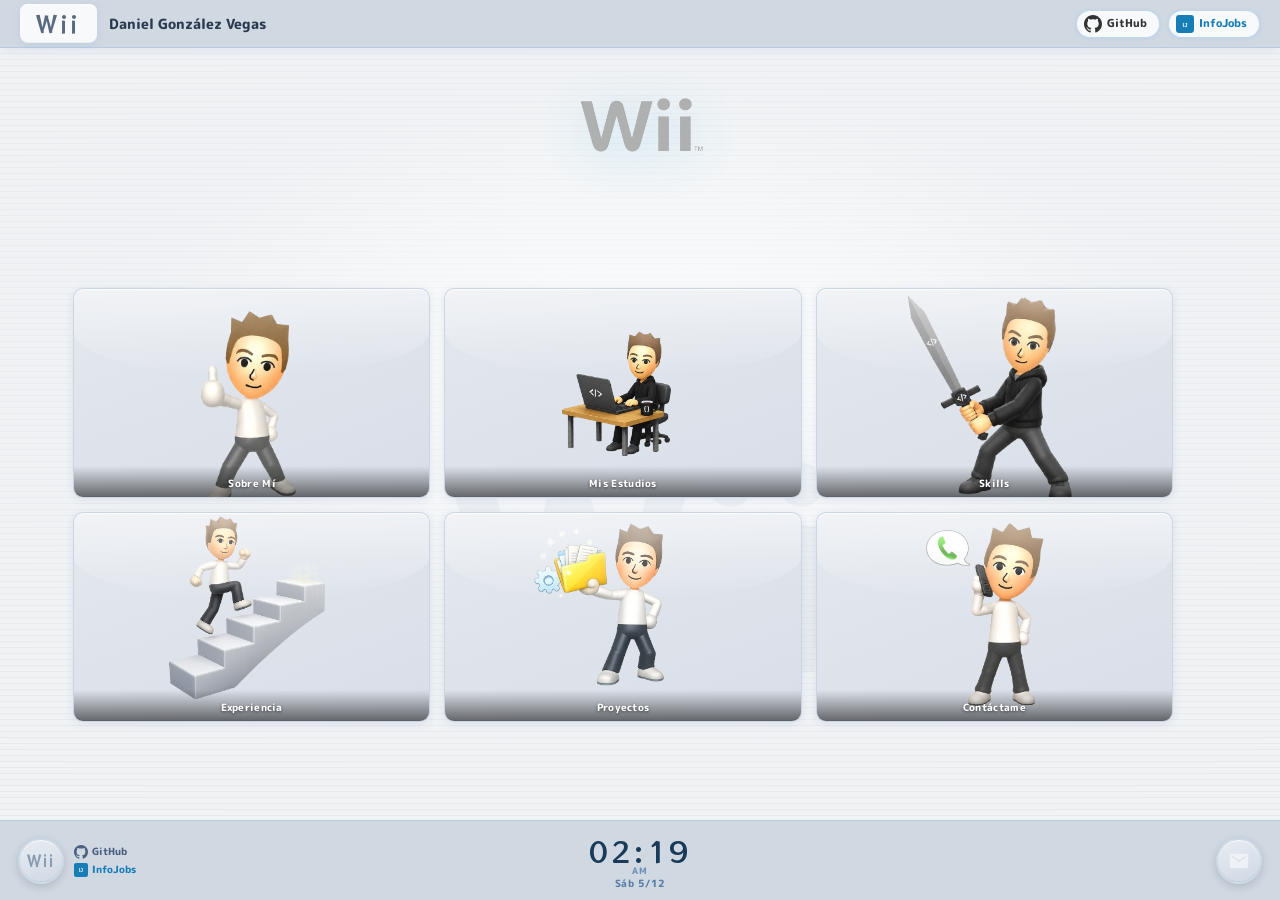
<file: index.html>
<!DOCTYPE html>
<html lang="es">
<head>
  <meta charset="UTF-8"/>
  <meta name="viewport" content="width=device-width, initial-scale=1.0"/>
  <title>Daniel González Vegas – Portfolio</title>
  <link rel="icon" type="image/png" href="./imagenes/SQ_Wii-removebg-preview.png"/>
  <link rel="stylesheet" href="style.css"/>
  <link href="https://fonts.googleapis.com/css2?family=RocknRoll+One&family=M+PLUS+Rounded+1c:wght@400;700;800&display=swap" rel="stylesheet"/>
</head>
<body>

  <!-- INTRO WII -->
  <div id="wii-intro">
    <div class="intro-bg"></div>
    <div class="intro-content">
      <div class="intro-logo">Wii</div>
      <div class="intro-rings">
        <span></span><span></span><span></span>
      </div>
      <div class="intro-text">Bienvenido a mi portafolio</div>
      <div class="intro-name">Daniel González Vegas</div>
      <div class="intro-bar-wrap">
        <div class="intro-bar"></div>
      </div>
    </div>
  </div>

  <!-- FONDO WII -->
  <div class="wii-bg">
    <div class="wii-bg-lines"></div>
    <div class="wii-bg-shine"></div>
    <div class="wii-bg-text">Wii</div>
  </div>

  <!-- HEADER -->
  <header class="wii-header">
    <div class="header-left">
      <div class="wii-logo-pill">Wii</div>
      <span class="header-name">Daniel González Vegas</span>
    </div>
    <div class="header-right">
      <a href="https://github.com/dashboard" target="_blank" class="header-link">
        <svg width="18" height="18" viewBox="0 0 24 24" fill="currentColor">
          <path d="M12 0C5.37 0 0 5.37 0 12c0 5.3 3.438 9.8 8.205 11.387.6.113.82-.258.82-.577 0-.285-.01-1.04-.015-2.04-3.338.724-4.042-1.61-4.042-1.61-.546-1.387-1.333-1.756-1.333-1.756-1.09-.745.083-.73.083-.73 1.205.085 1.84 1.237 1.84 1.237 1.07 1.834 2.807 1.304 3.492.997.108-.775.418-1.305.76-1.605-2.665-.3-5.466-1.332-5.466-5.93 0-1.31.465-2.38 1.235-3.22-.135-.303-.54-1.523.105-3.176 0 0 1.005-.322 3.3 1.23.96-.267 1.98-.399 3-.405 1.02.006 2.04.138 3 .405 2.28-1.552 3.285-1.23 3.285-1.23.645 1.653.24 2.873.12 3.176.765.84 1.23 1.91 1.23 3.22 0 4.61-2.805 5.625-5.475 5.92.42.36.81 1.096.81 2.22 0 1.605-.015 2.896-.015 3.286 0 .315.21.69.825.57C20.565 21.795 24 17.295 24 12c0-6.63-5.37-12-12-12z"/>
        </svg>
        GitHub
      </a>
      <a href="https://infojobs.net" target="_blank" class="header-link ij">
        <svg width="18" height="18" viewBox="0 0 40 40" fill="none">
          <rect width="40" height="40" rx="7" fill="#167DB7"/>
          <text x="50%" y="57%" dominant-baseline="middle" text-anchor="middle"
                font-size="13" font-weight="800" fill="white" font-family="Arial">IJ</text>
        </svg>
        InfoJobs
      </a>
    </div>
  </header>
  
<!-- Mii animado -->
    <div class="wii-center-mii">
    <img src="./imagenes/SQ_Wii-removebg-preview.png" alt="" class="wii-mii-spin" />
  </div>

  <!-- GRID -->
  <main class="wii-main">
    <div class="wii-grid">

      <!-- Fila 1 -->
      <a href="./SobreMi.html" class="wii-cell">
        <img src="./imagenes/3ef8ce48-485f-4aaf-9774-e6d0c566e687-removebg-preview.png" alt="Sobre Mí" class="cell-img"/>
        <span class="cell-label">Sobre Mí</span>
      </a>

      <a href="./MisEstudios.html" class="wii-cell">
        <img src="./imagenes/a182f67e-710d-4fb4-93e4-57ecf2c6a053-removebg-preview (1).png" alt="Mis Estudios" class="cell-img"/>
        <span class="cell-label">Mis Estudios</span>
      </a>

      <a href="./Skills.html" class="wii-cell">
        <img src="./imagenes/34ea663d-8d5c-454d-8299-a02cdfadf30f-removebg-preview.png" alt="Skills" class="cell-img"/>
        <span class="cell-label">Skills</span>
      </a>

      <!-- Fila 2 -->
      <a href="./Experiencia.html" class="wii-cell">
        <img src="./imagenes/844c12fb-795f-46f4-bd15-b1c7d433fb6b-removebg-preview.png" alt="Experiencia" class="cell-img"/>
        <span class="cell-label">Experiencia</span>
      </a>

      <!-- CELDA 6 — ponle la página y la imagen cuando la tengas -->
      <a href="./Proyectos.html" class="wii-cell">
        <img src="./imagenes/24dab6ab-6c48-4532-bb0a-8e833d6907c9-removebg-preview.png" alt="Proyectos" class="cell-img"/>
        <span class="cell-label">Proyectos</span>
      </a>

      <a href="./Contactame.html" class="wii-cell">
        <img src="./imagenes/a949c514-dbdb-4599-b812-3e730fd2aaff-removebg-preview.png" alt="Contáctame" class="cell-img"/>
        <span class="cell-label">Contáctame</span>
      </a>

    </div>
  </main>

  <!-- FOOTER CURVA WII -->
  <footer class="wii-footer">
    <div class="footer-wave">
      <svg viewBox="0 0 1200 80" preserveAspectRatio="none" xmlns="http://www.w3.org/2000/svg">
        <rect width="1200" height="80" fill="#d0d8e2"/>
        <path d="M0,18 L380,18 Q440,18 460,36 Q480,54 520,54 Q560,54 580,36 Q600,18 660,18 L1200,18"
              fill="none" stroke="#4ab8e8" stroke-width="2.5"/>
        <path d="M0,0 L0,18 L380,18 Q440,18 460,36 Q480,54 520,54 Q560,54 580,36 Q600,18 660,18 L1200,18 L1200,0 Z"
              fill="#f0f2f4"/>
        <path d="M380,19 Q440,19 460,37 Q480,55 520,55 Q560,55 580,37 Q600,19 660,19 L660,22 Q600,22 580,40 Q560,58 520,58 Q480,58 460,40 Q440,22 380,22 Z"
              fill="rgba(74,184,232,0.15)"/>
      </svg>
    </div>
    <div class="footer-content">
      <div class="footer-left">
        <button class="wii-round-btn wii-round-btn--wii">Wii</button>
        <div class="footer-links">
          <a href="https://github.com/dashboard" target="_blank" class="footer-link">
            <svg width="14" height="14" viewBox="0 0 24 24" fill="currentColor">
              <path d="M12 0C5.37 0 0 5.37 0 12c0 5.3 3.438 9.8 8.205 11.387.6.113.82-.258.82-.577 0-.285-.01-1.04-.015-2.04-3.338.724-4.042-1.61-4.042-1.61-.546-1.387-1.333-1.756-1.333-1.756-1.09-.745.083-.73.083-.73 1.205.085 1.84 1.237 1.84 1.237 1.07 1.834 2.807 1.304 3.492.997.108-.775.418-1.305.76-1.605-2.665-.3-5.466-1.332-5.466-5.93 0-1.31.465-2.38 1.235-3.22-.135-.303-.54-1.523.105-3.176 0 0 1.005-.322 3.3 1.23.96-.267 1.98-.399 3-.405 1.02.006 2.04.138 3 .405 2.28-1.552 3.285-1.23 3.285-1.23.645 1.653.24 2.873.12 3.176.765.84 1.23 1.91 1.23 3.22 0 4.61-2.805 5.625-5.475 5.92.42.36.81 1.096.81 2.22 0 1.605-.015 2.896-.015 3.286 0 .315.21.69.825.57C20.565 21.795 24 17.295 24 12c0-6.63-5.37-12-12-12z"/>
            </svg>
            GitHub
          </a>
          <a href="https://infojobs.net" target="_blank" class="footer-link ij">
            <svg width="14" height="14" viewBox="0 0 40 40" fill="none">
              <rect width="40" height="40" rx="6" fill="#167DB7"/>
              <text x="50%" y="57%" dominant-baseline="middle" text-anchor="middle"
                    font-size="14" font-weight="800" fill="white" font-family="Arial">IJ</text>
            </svg>
            InfoJobs
          </a>
        </div>
      </div>

      <div class="footer-clock-wrap">
        <div id="footer-clock" class="footer-clock">00:00</div>
        <div id="footer-ampm" class="footer-ampm">AM</div>
        <div id="footer-date" class="footer-date">Lun 1/1</div>
      </div>

      <div class="footer-right">
        <button class="wii-round-btn">
          <svg width="22" height="22" viewBox="0 0 24 24" fill="white">
            <path d="M20 4H4c-1.1 0-2 .9-2 2v12c0 1.1.9 2 2 2h16c1.1 0 2-.9 2-2V6c0-1.1-.9-2-2-2zm0 4l-8 5-8-5V6l8 5 8-5v2z"/>
          </svg>
        </button>
      </div>
    </div>
  </footer>

  <script src="./js.js"></script>
</body>
</html>
</file>
<file: style.css>
*, *::before, *::after { box-sizing: border-box; margin: 0; padding: 0; }

:root {
  --wii-blue: #4ab8e8;
  --wii-dark: #2a4a7a;
  --cell-radius: 10px;
}

/* ===== INTRO WII ===== */
#wii-intro {
  position: fixed;
  inset: 0;
  z-index: 9999;
  display: flex;
  align-items: center;
  justify-content: center;
  background: #dce4ee;
  animation: introFadeOut 0.6s ease-in-out 4.2s forwards;
}

@keyframes introFadeOut {
  to { opacity: 0; pointer-events: none; visibility: hidden; }
}

.intro-bg {
  position: absolute;
  inset: 0;
  background: repeating-linear-gradient(
    180deg,
    transparent 0px, transparent 5px,
    rgba(180,190,200,0.18) 5px, rgba(180,190,200,0.18) 6px
  );
}

.intro-content {
  position: relative;
  display: flex;
  flex-direction: column;
  align-items: center;
  gap: 18px;
}

.intro-logo {
  font-family: 'RocknRoll One', sans-serif;
  font-size: clamp(72px, 14vw, 120px);
  color: #5a6a80;
  letter-spacing: 8px;
  opacity: 0;
  transform: scale(0.6);
  animation: introLogoIn 0.7s cubic-bezier(.34,1.56,.64,1) 0.3s forwards;
}

@keyframes introLogoIn {
  to { opacity: 1; transform: scale(1); }
}

/* Anillos que se expanden */
.intro-rings {
  position: absolute;
  top: 50%;
  left: 50%;
  transform: translate(-50%, -50%);
  pointer-events: none;
}

.intro-rings span {
  position: absolute;
  border-radius: 50%;
  border: 2px solid rgba(74,184,232,0.5);
  top: 50%; left: 50%;
  transform: translate(-50%, -50%) scale(0);
  opacity: 0;
}

.intro-rings span:nth-child(1) {
  width: 160px; height: 160px;
  animation: ringExpand 1s ease-out 0.8s forwards;
}
.intro-rings span:nth-child(2) {
  width: 240px; height: 240px;
  animation: ringExpand 1s ease-out 1.05s forwards;
}
.intro-rings span:nth-child(3) {
  width: 330px; height: 330px;
  animation: ringExpand 1s ease-out 1.3s forwards;
}

@keyframes ringExpand {
  0%   { transform: translate(-50%,-50%) scale(0); opacity: 0.8; }
  100% { transform: translate(-50%,-50%) scale(1); opacity: 0; }
}

.intro-text {
  font-family: 'M PLUS Rounded 1c', sans-serif;
  font-size: clamp(16px, 2.5vw, 22px);
  font-weight: 800;
  color: #3a5070;
  letter-spacing: 1px;
  opacity: 0;
  animation: introTextIn 0.6s ease-out 1.5s forwards;
}

.intro-name {
  font-family: 'M PLUS Rounded 1c', sans-serif;
  font-size: clamp(12px, 1.8vw, 16px);
  font-weight: 400;
  color: #7a90a8;
  letter-spacing: 0.5px;
  opacity: 0;
  animation: introTextIn 0.6s ease-out 1.8s forwards;
}

@keyframes introTextIn {
  from { opacity: 0; transform: translateY(10px); }
  to   { opacity: 1; transform: translateY(0); }
}

/* Barra de carga */
.intro-bar-wrap {
  width: 180px;
  height: 6px;
  background: rgba(180,195,215,0.4);
  border-radius: 99px;
  overflow: hidden;
  opacity: 0;
  animation: introTextIn 0.4s ease-out 2s forwards;
}

.intro-bar {
  height: 100%;
  width: 0%;
  background: linear-gradient(90deg, #4ab8e8, #2a6fd4);
  border-radius: 99px;
  animation: introBarFill 1.8s cubic-bezier(.4,0,.2,1) 2.1s forwards;
}

@keyframes introBarFill {
  to { width: 100%; }
}

html, body {
  height: 100%;
  font-family: 'M PLUS Rounded 1c', sans-serif;
  overflow-x: hidden;
}

body {
  display: flex;
  flex-direction: column;
  min-height: 100vh;
  background: #e8eaec;
  position: relative;
}

/* ===== FONDO ESTILO WII BLANCO CON LÍNEAS ===== */
.wii-bg {
  position: fixed;
  inset: 0;
  z-index: 0;
  background: #f0f2f4;
  overflow: hidden;
  pointer-events: none;
}

/* Líneas finas horizontales como en la Wii real */
.wii-bg-lines {
  position: absolute;
  inset: 0;
  background: repeating-linear-gradient(
    180deg,
    transparent 0px,
    transparent 5px,
    rgba(180,190,200,0.18) 5px,
    rgba(180,190,200,0.18) 6px
  );
  animation: linesScroll 8s linear infinite;
}

@keyframes linesScroll {
  from { background-position: 0 0; }
  to   { background-position: 0 60px; }
}

/* Brillo central tipo pantalla */
.wii-bg-shine {
  position: absolute;
  inset: 0;
  background: radial-gradient(
    ellipse 80% 60% at 50% 40%,
    rgba(255,255,255,0.85) 0%,
    rgba(240,243,246,0.4) 50%,
    transparent 100%
  );
}

/* Texto Wii grande de fondo muy sutil */
.wii-bg-text {
  position: absolute;
  top: 62%;       /* <-- sube este valor para bajarlo más */
  left: 50%;
  transform: translate(-50%, -50%);
  font-family: 'RocknRoll One', sans-serif;
  font-size: clamp(140px, 22vw, 260px);
  color: rgba(160,175,190,0.10);
  letter-spacing: -4px;
  user-select: none;
  pointer-events: none;
  white-space: nowrap;
}

/* ===== HEADER ===== */
.wii-header {
  position: relative;
  z-index: 20;
  height: 48px;
  background: #d0d8e2;
  border-bottom: 1px solid rgba(140,185,230,0.4);
  display: flex;
  align-items: center;
  justify-content: space-between;
  padding: 0 20px;
  box-shadow: 0 2px 10px rgba(80,120,180,0.10);
}

.header-left {
  display: flex;
  align-items: center;
  gap: 12px;
}

.wii-logo-pill {
  font-family: 'RocknRoll One', sans-serif;
  font-size: 22px;
  color: #5a6a80;
  background: rgba(255,255,255,0.85);
  padding: 3px 16px 4px;
  border-radius: 8px;
  letter-spacing: 4px;
  box-shadow:
    0 2px 8px rgba(20,100,200,0.08),
    inset 0 1px 0 rgba(255,255,255,0.9),
    inset 0 -1px 0 rgba(0,0,0,0.05);
}

.header-name {
  font-size: 14px;
  font-weight: 800;
  color: #2a3a50;
}

.header-right {
  display: flex;
  align-items: center;
  gap: 8px;
}

.header-link {
  display: flex;
  align-items: center;
  gap: 5px;
  text-decoration: none;
  font-size: 11px;
  font-weight: 800;
  color: #333;
  background: rgba(255,255,255,0.85);
  border: 1px solid rgba(150,195,235,0.6);
  border-radius: 18px;
  padding: 4px 12px 4px 7px;
  transition: all 0.18s;
  box-shadow: 0 1px 4px rgba(80,140,220,0.1);
}
.header-link:hover {
  background: #fff;
  transform: translateY(-1px);
  box-shadow: 0 4px 12px rgba(30,80,180,0.15);
}
.header-link.ij { color: #167DB7; }

/* ===== MAIN ===== */
.wii-main {
  position: relative;
  z-index: 10;
  flex: 1;
  display: flex;
  align-items: center;
  justify-content: center;
  padding: 16px 50px 16px 16px;
}

/* ===== GRID ===== */
.wii-grid {
  display: grid;
  grid-template-columns: repeat(3, 1fr);
  grid-template-rows: repeat(2, 1fr);
  gap: 14px;
  width: 100%;
  max-width: 1100px;
}

/* ===== CELDA WII ===== */
.wii-cell {
  position: relative;
  display: flex;
  flex-direction: column;
  align-items: center;
  justify-content: flex-end;
  aspect-ratio: 1.7 / 1;
  background: linear-gradient(160deg, #e4e8ee 0%, #d8dee8 100%);
  border-radius: var(--cell-radius);
  border: 1.5px solid rgba(200,210,225,0.8);
  box-shadow:
    0 2px 10px rgba(40,80,140,0.10),
    inset 0 1px 0 rgba(255,255,255,0.9),
    inset 0 -1px 0 rgba(100,140,180,0.12);
  overflow: hidden;
  cursor: pointer;
  text-decoration: none;
  color: #2a4060;
  transition: transform 0.18s cubic-bezier(.34,1.56,.64,1),
              box-shadow 0.18s, border-color 0.18s;
  animation: cellIn 0.45s cubic-bezier(.34,1.56,.64,1) both;
}

.wii-cell:nth-child(1) { animation-delay: 0.03s; }
.wii-cell:nth-child(2) { animation-delay: 0.07s; }
.wii-cell:nth-child(3) { animation-delay: 0.11s; }
.wii-cell:nth-child(4) { animation-delay: 0.15s; }
.wii-cell:nth-child(5) { animation-delay: 0.19s; }
.wii-cell:nth-child(6) { animation-delay: 0.23s; }

@keyframes cellIn {
  from { opacity: 0; transform: scale(0.82); }
  to   { opacity: 1; transform: scale(1); }
}

.wii-cell:hover {
  transform: scale(1.06) translateY(-3px);
  border-color: var(--wii-blue);
  box-shadow:
    0 10px 28px rgba(40,100,200,0.22),
    inset 0 1px 0 rgba(255,255,255,0.95);
  z-index: 5;
}
.wii-cell:focus {
  outline: none;
  border-color: #FFD600;
  box-shadow: 0 0 0 3px rgba(255,214,0,0.5),
              0 8px 24px rgba(40,100,200,0.2);
  transform: scale(1.06) translateY(-3px);
}
.wii-cell:active { transform: scale(0.96); }

.wii-cell--empty {
  cursor: default;
  opacity: 0.5;
}
.wii-cell--empty:hover {
  transform: none;
  border-color: rgba(200,210,225,0.8);
  box-shadow: 0 2px 10px rgba(40,80,140,0.10),
              inset 0 1px 0 rgba(255,255,255,0.9);
}

.cell-img {
  position: absolute;
  inset: 0;
  width: 100%;
  height: 100%;
  object-fit: cover;
  border-radius: var(--cell-radius);
}

.cell-label {
  position: relative;
  z-index: 3;
  width: 100%;
  text-align: center;
  font-size: 10px;
  font-weight: 800;
  color: #fff;
  background: linear-gradient(0deg, rgba(0,0,0,0.55) 0%, transparent 100%);
  padding: 10px 6px 6px;
  letter-spacing: 0.3px;
  text-shadow: 0 1px 3px rgba(0,0,0,0.6);
}

.wii-cell::after {
  content: '';
  position: absolute;
  top: 0; left: 0; right: 0;
  height: 42%;
  background: linear-gradient(180deg,
    rgba(255,255,255,0.5) 0%, transparent 100%);
  border-radius: var(--cell-radius) var(--cell-radius) 50% 50%;
  pointer-events: none;
  z-index: 4;
}

.wii-arrow-right {
  position: absolute;
  right: 14px;
  top: 50%;
  transform: translateY(-50%);
  background: rgba(255,255,255,0.7);
  border: 1.5px solid rgba(160,200,240,0.5);
  border-radius: 50%;
  width: 32px; height: 32px;
  font-size: 13px;
  color: var(--wii-blue);
  cursor: pointer;
  display: flex;
  align-items: center;
  justify-content: center;
  box-shadow: 0 2px 8px rgba(40,100,200,0.12);
  transition: all 0.18s;
}
.wii-arrow-right:hover {
  background: #fff;
  transform: translateY(-50%) scale(1.1);
}

/* ===== FOOTER ESTILO WII EXACTO ===== */
.wii-footer {
  position: relative;
  z-index: 20;
  height: 80px;
  flex-shrink: 0;
  background: #d0d8e2;
  border-top: 1px solid rgba(140,185,230,0.4);
}
/* Ola/curva SVG de fondo del footer — queda detrás */
.footer-wave { display: none; }

.footer-wave svg {
  width: 100%; height: 100%;
  display: block;
}

/* Contenido sobre la ola */
.footer-content {
  position: relative;
  z-index: 5;
  height: 100%;
  display: flex;
  align-items: center;
  justify-content: space-between;
  padding: 0 18px;
}

/* Botón redondo tipo Wii */
.wii-round-btn {
  width: 46px; height: 46px;
  border-radius: 50%;
  border: 2px solid rgba(200,215,230,0.8);
  background: linear-gradient(160deg, #e8edf2 0%, #d0d8e4 100%);
  display: flex;
  align-items: center;
  justify-content: center;
  cursor: pointer;
  box-shadow:
    0 3px 10px rgba(0,0,0,0.15),
    inset 0 1px 0 rgba(255,255,255,0.8),
    inset 0 -1px 0 rgba(0,0,0,0.06);
  transition: all 0.18s;
  flex-shrink: 0;
}
.wii-round-btn:hover {
  transform: scale(1.08);
  box-shadow: 0 5px 16px rgba(0,0,0,0.2),
              inset 0 1px 0 rgba(255,255,255,0.9);
}
.wii-round-btn svg { opacity: 0.55; }

.footer-left {
  display: flex;
  align-items: center;
  gap: 10px;
}

.footer-links {
  display: flex;
  flex-direction: column;
  gap: 3px;
}

.footer-link {
  display: flex;
  align-items: center;
  gap: 4px;
  text-decoration: none;
  font-size: 10px;
  font-weight: 800;
  color: #4a6080;
  transition: color 0.15s;
}
.footer-link:hover { color: var(--wii-blue); }
.footer-link.ij { color: #167DB7; }

/* Reloj central */
.footer-clock-wrap {
  position: absolute;
  left: 50%;
  transform: translateX(-50%);
  display: flex;
  flex-direction: column;
  align-items: center;
  line-height: 1;
  top: 50%;
  margin-top: -24px;
}

.footer-clock {
  font-family: 'RocknRoll One', sans-serif;
  font-size: 28px;
  color: #1a3a5a;
  letter-spacing: 3px;
}

.footer-ampm {
  font-size: 9px;
  font-weight: 800;
  color: #6a90b8;
  margin-top: 1px;
  letter-spacing: 1px;
}

.footer-date {
  font-size: 10px;
  font-weight: 800;
  color: #5a80a8;
  margin-top: 3px;
  letter-spacing: 0.5px;
}

.footer-right {
  display: flex;
  align-items: center;
}

/* ===== RIPPLE ===== */
@keyframes rippleAnim {
  to { transform: translate(-50%,-50%) scale(5); opacity: 0; }
}

/* ===== RESPONSIVE ===== */
@media (max-width: 640px) {
  .wii-grid {
    grid-template-columns: repeat(2, 1fr);
    grid-template-rows: repeat(6, 1fr);
  }
  .header-name { display: none; }
  .footer-links { display: none; }
  .footer-clock { font-size: 20px; }
}

*:not(html):not(body):not(.wii-bg):not(.wii-bg-lines) { cursor: none !important; }
html, body { cursor: none !important; }

.wii-round-btn--wii {
  font-family: 'RocknRoll One', sans-serif;
  font-size: 15px;
  color: #8a9ab0;
  letter-spacing: 2px;
}

/* ===== TRANSICIÓN ENTRADA ===== */
#sm-transition {
  position: fixed;
  inset: 0;
  z-index: 9998;
  display: flex;
  align-items: center;
  justify-content: center;
  background: #dce4ee;
  animation: smTransOut 0.5s ease-in-out 2.8s forwards;
}

@keyframes smTransOut {
  to { opacity: 0; pointer-events: none; visibility: hidden; }
}

.smt-bg {
  position: absolute;
  inset: 0;
  background: repeating-linear-gradient(
    180deg,
    transparent 0px, transparent 5px,
    rgba(180,190,200,0.18) 5px, rgba(180,190,200,0.18) 6px
  );
}

.smt-content {
  position: relative;
  display: flex;
  flex-direction: column;
  align-items: center;
  gap: 14px;
}

.smt-icon {
  opacity: 0;
  transform: scale(0.5);
  animation: smtIconIn 0.6s cubic-bezier(.34,1.56,.64,1) 0.2s forwards;
}

@keyframes smtIconIn {
  to { opacity: 1; transform: scale(1); }
}

.smt-title {
  font-family: 'RocknRoll One', sans-serif;
  font-size: 32px;
  color: #4a6a8a;
  letter-spacing: 3px;
  opacity: 0;
  animation: smtFadeUp 0.5s ease 0.7s forwards;
}

.smt-subtitle {
  font-family: 'M PLUS Rounded 1c', sans-serif;
  font-size: 13px;
  color: #8aA0b8;
  font-weight: 700;
  opacity: 0;
  animation: smtFadeUp 0.5s ease 1.1s forwards;
}

@keyframes smtFadeUp {
  from { opacity: 0; transform: translateY(8px); }
  to   { opacity: 1; transform: translateY(0); }
}

.smt-bar-wrap {
  width: 160px;
  height: 5px;
  background: rgba(180,195,215,0.4);
  border-radius: 99px;
  overflow: hidden;
  opacity: 0;
  animation: smtFadeUp 0.3s ease 0.95s forwards;
}

.smt-bar {
  height: 100%;
  width: 0%;
  background: linear-gradient(90deg, #4ab8e8, #2a6fd4);
  border-radius: 99px;
  animation: smtBarFill 1.6s cubic-bezier(.4,0,.2,1) 1s forwards;
}

@keyframes smtBarFill {
  to { width: 100%; }
}

/* ===== BOTÓN VOLVER ===== */
.sm-back-btn {
  display: flex;
  align-items: center;
  justify-content: center;
  width: 30px; height: 30px;
  border-radius: 50%;
  background: rgba(255,255,255,0.7);
  border: 1px solid rgba(150,185,220,0.5);
  color: #4a6a8a;
  text-decoration: none;
  transition: all 0.18s;
  box-shadow: 0 1px 4px rgba(80,120,180,0.1);
}
.sm-back-btn:hover {
  background: #fff;
  transform: translateX(-2px);
}

/* ===== MAIN ===== */
.sm-main {
  position: relative;
  z-index: 10;
  flex: 1;
  padding: 20px 24px 16px;
  max-width: 1100px;
  margin: 0 auto;
  width: 100%;
}

/* ===== TARJETA PERFIL ===== */
.sm-profile-card {
  display: flex;
  align-items: center;
  gap: 24px;
  margin-bottom: 16px;
  animation: smCardIn 0.5s cubic-bezier(.34,1.56,.64,1) 3s both;
}

.sm-avatar {
  flex-shrink: 0;
  filter: drop-shadow(0 4px 12px rgba(80,120,180,0.15));
}

.sm-profile-info { flex: 1; }

.sm-name {
  font-family: 'RocknRoll One', sans-serif;
  font-size: 26px;
  color: #2a4060;
  letter-spacing: 1px;
  margin-bottom: 4px;
}

.sm-role {
  font-size: 13px;
  font-weight: 700;
  color: #6a8aaa;
  margin-bottom: 10px;
  letter-spacing: 0.3px;
}

.sm-tags {
  display: flex;
  flex-wrap: wrap;
  gap: 8px;
}

.sm-tag {
  display: flex;
  align-items: center;
  gap: 5px;
  font-size: 11px;
  font-weight: 800;
  color: #5a7a9a;
  background: rgba(255,255,255,0.8);
  border: 1px solid rgba(150,190,225,0.5);
  border-radius: 99px;
  padding: 4px 10px;
}

/* ===== GRID TARJETAS ===== */
.sm-grid {
  display: grid;
  grid-template-columns: repeat(3, 1fr);
  gap: 12px;
}

/* ===== TARJETA BASE ===== */
.sm-card {
  background: linear-gradient(160deg, rgba(255,255,255,0.88) 0%, rgba(235,242,250,0.85) 100%);
  border-radius: 12px;
  border: 1.5px solid rgba(200,215,232,0.7);
  padding: 18px 20px;
  box-shadow:
    0 2px 12px rgba(40,80,140,0.08),
    inset 0 1px 0 rgba(255,255,255,0.95);
  animation: smCardIn 0.5s cubic-bezier(.34,1.56,.64,1) both;
}

.sm-card:nth-child(1) { animation-delay: 3.05s; }
.sm-card:nth-child(2) { animation-delay: 3.1s; }
.sm-card:nth-child(3) { animation-delay: 3.15s; }
.sm-card:nth-child(4) { animation-delay: 3.2s; }
.sm-card:nth-child(5) { animation-delay: 3.25s; }
.sm-card:nth-child(6) { animation-delay: 3.3s; }

@keyframes smCardIn {
  from { opacity: 0; transform: scale(0.92) translateY(10px); }
  to   { opacity: 1; transform: scale(1) translateY(0); }
}

.sm-card-header {
  display: flex;
  align-items: center;
  gap: 8px;
  margin-bottom: 12px;
}

.sm-card-header h2 {
  font-family: 'RocknRoll One', sans-serif;
  font-size: 15px;
  color: #3a5a7a;
  letter-spacing: 0.5px;
}

.sm-card p {
  font-size: 12px;
  font-weight: 400;
  color: #5a7090;
  line-height: 1.7;
  margin-bottom: 8px;
}
.sm-card p:last-child { margin-bottom: 0; }

/* ===== PERSONALIDAD ===== */
.sm-traits {
  display: grid;
  grid-template-columns: 1fr 1fr;
  gap: 8px;
}

.sm-trait {
  display: flex;
  align-items: center;
  gap: 7px;
  font-size: 11px;
  font-weight: 800;
  color: #5a7898;
  background: rgba(255,255,255,0.7);
  border: 1px solid rgba(180,205,228,0.5);
  border-radius: 8px;
  padding: 7px 10px;
}

/* ===== CERTIFICACIÓN ===== */
.sm-cert-badge {
  display: flex;
  align-items: center;
  gap: 12px;
  background: rgba(255,255,255,0.7);
  border: 1px solid rgba(180,210,235,0.6);
  border-radius: 10px;
  padding: 10px 14px;
  margin-bottom: 10px;
}

.sm-cert-badge strong {
  display: block;
  font-size: 12px;
  font-weight: 800;
  color: #2a4a6a;
}

.sm-cert-badge span {
  font-size: 10px;
  color: #7a9ab8;
  font-weight: 700;
}

/* ===== IDIOMAS ===== */
.sm-lang {
  display: flex;
  align-items: center;
  gap: 10px;
  margin-bottom: 10px;
}

.sm-lang-name {
  font-size: 12px;
  font-weight: 800;
  color: #3a5a7a;
  width: 60px;
  flex-shrink: 0;
}

.sm-lang-bar {
  flex: 1;
  height: 6px;
  background: rgba(180,200,220,0.35);
  border-radius: 99px;
  overflow: hidden;
}

.sm-lang-fill {
  height: 100%;
  background: linear-gradient(90deg, #4ab8e8, #2a6fd4);
  border-radius: 99px;
  animation: smLangFill 1s ease 3.3s both;
  width: 0%;
}

@keyframes smLangFill {
  to { width: var(--target-width, 100%); }
}

.sm-lang-level {
  font-size: 10px;
  font-weight: 800;
  color: #7a9ab8;
  width: 62px;
  text-align: right;
}

/* ===== DATO CURIOSO ===== */
.sm-fun-icons {
  display: flex;
  gap: 12px;
  margin-top: 10px;
  opacity: 0.7;
}

/* ===== CTA ===== */
.sm-cta-btn {
  display: inline-flex;
  align-items: center;
  margin-top: 12px;
  padding: 8px 22px;
  background: linear-gradient(135deg, #4ab8e8, #2a6fd4);
  color: #fff;
  font-family: 'M PLUS Rounded 1c', sans-serif;
  font-size: 12px;
  font-weight: 800;
  border-radius: 99px;
  text-decoration: none;
  letter-spacing: 0.5px;
  box-shadow: 0 3px 10px rgba(40,100,200,0.25);
  transition: all 0.18s;
}
.sm-cta-btn:hover {
  transform: translateY(-2px);
  box-shadow: 0 6px 18px rgba(40,100,200,0.35);
}

/* ===== BIO CARD ocupa 2 columnas ===== */
.sm-bio-card { grid-column: span 2; }

/* ===== RESPONSIVE ===== */
@media (max-width: 700px) {
  .sm-grid { grid-template-columns: 1fr; }
  .sm-bio-card { grid-column: span 1; }
  .sm-profile-card { flex-direction: column; text-align: center; }
  .sm-tags { justify-content: center; }
}

/* ===== ESTRELLA ANIMADA EN TRANSICIÓN ===== */
.est-star {
  transform-origin: 40px 11px;
  animation: estStarSpin 2s ease-in-out infinite;
}
@keyframes estStarSpin {
  0%, 100% { transform: rotate(0deg) scale(1); }
  50%       { transform: rotate(20deg) scale(1.15); }
}

/* ===== CABECERA SECCIÓN ===== */
.est-header-card {
  animation: smCardIn 0.5s cubic-bezier(.34,1.56,.64,1) 0.1s both;
}

.est-item:nth-child(1) .est-item-dot { animation-delay: 0.1s; }
.est-item:nth-child(2) .est-item-dot { animation-delay: 0.2s; }
.est-item:nth-child(3) .est-item-dot { animation-delay: 0.3s; }

.est-item:nth-child(1) .est-card { animation-delay: 0.12s; }
.est-item:nth-child(2) .est-card { animation-delay: 0.22s; }
.est-item:nth-child(3) .est-card { animation-delay: 0.32s; }

.est-stats-card  { animation: smCardIn 0.5s cubic-bezier(.34,1.56,.64,1) 0.4s both; }
.est-skills-card { animation: smCardIn 0.5s cubic-bezier(.34,1.56,.64,1) 0.5s both; }
.est-next-card   { animation: smCardIn 0.5s cubic-bezier(.34,1.56,.64,1) 0.6s both; }

/* ===== LÍNEA DE TIEMPO ===== */
.est-timeline {
  display: flex;
  flex-direction: column;
  gap: 0;
  margin-bottom: 20px;
}

.est-item {
  display: flex;
  gap: 16px;
  position: relative;
}

/* Punto del timeline */
.est-item-dot {
  flex-shrink: 0;
  width: 36px;
  height: 36px;
  border-radius: 50%;
  background: linear-gradient(135deg, #4ab8e8, #2a6fd4);
  display: flex;
  align-items: center;
  justify-content: center;
  margin-top: 18px;
  box-shadow: 0 3px 10px rgba(74,184,232,0.35);
  z-index: 2;
  animation: smCardIn 0.5s cubic-bezier(.34,1.56,.64,1) both;
}
.est-item:nth-child(1) .est-item-dot { animation-delay: 3.05s; }
.est-item:nth-child(2) .est-item-dot { animation-delay: 3.15s; }
.est-item:nth-child(3) .est-item-dot { animation-delay: 3.25s; }

.est-item-dot--current {
  background: linear-gradient(135deg, #f8c940, #e8a020);
  box-shadow: 0 3px 10px rgba(248,201,64,0.45);
  animation: estDotPulse 2s ease-in-out infinite;
}
@keyframes estDotPulse {
  0%, 100% { box-shadow: 0 3px 10px rgba(248,201,64,0.45); }
  50%       { box-shadow: 0 3px 20px rgba(248,201,64,0.75), 0 0 0 6px rgba(248,201,64,0.15); }
}

/* Línea vertical entre puntos */
.est-item-line {
  position: absolute;
  left: 17px;
  top: 54px;
  width: 2px;
  height: calc(100% - 36px);
  background: linear-gradient(180deg, #4ab8e8 0%, rgba(74,184,232,0.2) 100%);
  z-index: 1;
}
.est-item-line--current {
  background: linear-gradient(180deg, #f8c940 0%, rgba(248,201,64,0.1) 100%);
}
.est-item:last-child .est-item-line { display: none; }

/* Tarjeta del timeline */
.est-card {
  flex: 1;
  background: linear-gradient(160deg, rgba(255,255,255,0.88) 0%, rgba(235,242,250,0.85) 100%);
  border-radius: 12px;
  border: 1.5px solid rgba(200,215,232,0.7);
  padding: 16px 20px;
  margin-bottom: 16px;
  box-shadow: 0 2px 12px rgba(40,80,140,0.08), inset 0 1px 0 rgba(255,255,255,0.95);
  animation: smCardIn 0.5s cubic-bezier(.34,1.56,.64,1) both;
}
.est-item:nth-child(1) .est-card { animation-delay: 3.08s; }
.est-item:nth-child(2) .est-card { animation-delay: 3.18s; }
.est-item:nth-child(3) .est-card { animation-delay: 3.28s; }

.est-card--current {
  border-color: rgba(248,201,64,0.5);
  box-shadow: 0 2px 16px rgba(248,201,64,0.15), inset 0 1px 0 rgba(255,255,255,0.95);
}

.est-card-top {
  display: flex;
  align-items: center;
  justify-content: space-between;
  margin-bottom: 8px;
}

.est-badge {
  font-size: 10px;
  font-weight: 800;
  border-radius: 99px;
  padding: 3px 10px;
  letter-spacing: 0.4px;
}
.est-badge--done {
  background: rgba(74,184,232,0.15);
  color: #2a6fa0;
  border: 1px solid rgba(74,184,232,0.3);
}
.est-badge--current {
  background: rgba(248,201,64,0.2);
  color: #a07010;
  border: 1px solid rgba(248,201,64,0.4);
}

.est-year {
  font-size: 11px;
  font-weight: 800;
  color: #8aaac8;
}

.est-card-title {
  font-family: 'RocknRoll One', sans-serif;
  font-size: 15px;
  color: #2a4060;
  letter-spacing: 0.3px;
  margin-bottom: 4px;
}

.est-card-center {
  font-size: 12px;
  font-weight: 700;
  color: #6a8aaa;
  margin-bottom: 8px;
}

.est-card-desc {
  font-size: 12px;
  color: #5a7090;
  line-height: 1.7;
  margin-bottom: 10px;
}

.est-card-tags {
  display: flex;
  flex-wrap: wrap;
  gap: 6px;
  margin-bottom: 0;
}

.est-tag {
  font-size: 10px;
  font-weight: 800;
  color: #4a6a8a;
  background: rgba(255,255,255,0.75);
  border: 1px solid rgba(150,190,225,0.5);
  border-radius: 99px;
  padding: 3px 9px;
}
.est-tag--current {
  color: #8a6a10;
  background: rgba(255,248,220,0.75);
  border-color: rgba(248,201,64,0.4);
}

/* Cisco badge */
.est-cisco {
  display: flex;
  align-items: center;
  gap: 12px;
  background: rgba(255,255,255,0.75);
  border: 1px solid rgba(74,184,232,0.3);
  border-radius: 10px;
  padding: 10px 14px;
  margin-top: 12px;
}
.est-cisco strong {
  display: block;
  font-size: 12px;
  font-weight: 800;
  color: #2a4a6a;
}
.est-cisco span {
  font-size: 10px;
  color: #7a9ab8;
  font-weight: 700;
}

/* Barra de progreso */
.est-progress-wrap {
  margin-top: 14px;
}
.est-progress-label {
  display: flex;
  justify-content: space-between;
  font-size: 11px;
  font-weight: 800;
  color: #6a8aaa;
  margin-bottom: 6px;
}
.est-progress-pct { color: #a07010; }
.est-progress-bar {
  height: 7px;
  background: rgba(180,200,220,0.3);
  border-radius: 99px;
  overflow: hidden;
}
.est-progress-fill {
  height: 100%;
  width: 0%;
  background: linear-gradient(90deg, #f8c940, #e8a020);
  border-radius: 99px;
  transition: width 1.2s cubic-bezier(.4,0,.2,1);
}

/* ===== GRID INFERIOR ===== */
.est-bottom-grid {
  display: grid;
  grid-template-columns: 1fr 1fr 1fr;
  gap: 12px;
  margin-top: 4px;
}

/* Stats */
.est-stats {
  display: grid;
  grid-template-columns: 1fr 1fr;
  gap: 10px;
  margin-top: 4px;
}
.est-stat {
  display: flex;
  flex-direction: column;
  align-items: center;
  background: rgba(255,255,255,0.7);
  border: 1px solid rgba(180,205,228,0.5);
  border-radius: 10px;
  padding: 10px 8px;
}
.est-stat-num {
  font-family: 'RocknRoll One', sans-serif;
  font-size: 24px;
  color: #2a6fa0;
  line-height: 1;
}
.est-stat-lbl {
  font-size: 10px;
  font-weight: 800;
  color: #7a9ab8;
  text-align: center;
  margin-top: 4px;
}

/* Skills bars */
.est-skills { margin-top: 4px; }
.est-skill-row {
  display: flex;
  align-items: center;
  gap: 8px;
  margin-bottom: 10px;
}
.est-skill-name {
  font-size: 11px;
  font-weight: 800;
  color: #3a5a7a;
  width: 110px;
  flex-shrink: 0;
}
.est-skill-bar {
  flex: 1;
  height: 6px;
  background: rgba(180,200,220,0.3);
  border-radius: 99px;
  overflow: hidden;
}
.est-skill-fill {
  height: 100%;
  width: 0%;
  background: linear-gradient(90deg, #4ab8e8, #2a6fd4);
  border-radius: 99px;
  transition: width 1.2s cubic-bezier(.4,0,.2,1);
}
.est-skill-val {
  font-size: 10px;
  font-weight: 800;
  color: #7a9ab8;
  width: 30px;
  text-align: right;
}

/* Próximos pasos */
.est-nexts { margin-top: 4px; }
.est-next {
  display: flex;
  gap: 12px;
  align-items: flex-start;
  margin-bottom: 14px;
}
.est-next:last-child { margin-bottom: 0; }
.est-next-dot {
  flex-shrink: 0;
  width: 10px;
  height: 10px;
  border-radius: 50%;
  background: #4ab8e8;
  margin-top: 4px;
  box-shadow: 0 0 0 3px rgba(74,184,232,0.2);
}
.est-next-dot--dim {
  background: #b8cce0;
  box-shadow: none;
}
.est-next strong {
  display: block;
  font-size: 12px;
  font-weight: 800;
  color: #2a4060;
  margin-bottom: 2px;
}
.est-next span {
  font-size: 11px;
  color: #7a90a8;
  font-weight: 400;
}

/* ===== CARDS ANIMACIÓN ===== */
.est-stats-card  { animation: smCardIn 0.5s cubic-bezier(.34,1.56,.64,1) 3.35s both; }
.est-skills-card { animation: smCardIn 0.5s cubic-bezier(.34,1.56,.64,1) 3.45s both; }
.est-next-card   { animation: smCardIn 0.5s cubic-bezier(.34,1.56,.64,1) 3.55s both; }

/* ===== RESPONSIVE ===== */
@media (max-width: 700px) {
  .est-bottom-grid { grid-template-columns: 1fr; }
  .est-header-card { flex-direction: column; text-align: center; }
}

/* Transición estudios — igual que sm-transition */
#est-transition {
  position: fixed;
  inset: 0;
  z-index: 9998;
  display: flex;
  align-items: center;
  justify-content: center;
  background: #dce4ee;
  animation: smTransOut 0.5s ease-in-out 2.8s forwards;
}

/* Fix scroll global */
html {
  overflow-y: scroll;
}

body {
  overflow-y: auto;
}

.sm-main {
  overflow: visible;
}

/* ===== TRANSICIÓN ===== */
#sk-transition {
  position: fixed;
  inset: 0;
  z-index: 9998;
  display: flex;
  align-items: center;
  justify-content: center;
  background: #dce4ee;
  animation: smTransOut 0.5s ease-in-out 2.8s forwards;
}

/* Engranajes animados en la transición */
.sk-gear-big {
  transform-origin: 40px 40px;
  animation: gearSpin 3s linear infinite;
}
.sk-gear-small {
  transform-origin: 57px 27px;
  animation: gearSpin 3s linear infinite reverse;
}
@keyframes gearSpin {
  from { transform: rotate(0deg); }
  to   { transform: rotate(360deg); }
}

/* Engranaje del header */
.sk-icon-gear {
  transform-origin: 24px 24px;
  animation: gearSpin 6s linear infinite;
}

/* ===== CABECERA ===== */
.sk-header {
  display: flex;
  align-items: center;
  gap: 18px;
  margin-bottom: 20px;
  animation: smCardIn 0.5s cubic-bezier(.34,1.56,.64,1) 0.1s both;
}
.sk-header-icon {
  flex-shrink: 0;
  filter: drop-shadow(0 4px 10px rgba(74,184,232,0.2));
}

/* ===== GRID CATEGORÍAS ===== */
.sk-grid {
  display: grid;
  grid-template-columns: repeat(3, 1fr);
  gap: 14px;
  margin-bottom: 16px;
}

/* ===== TARJETA CATEGORÍA ===== */
.sk-cat-card {
  position: relative;
  background: linear-gradient(160deg, rgba(255,255,255,0.88) 0%, rgba(235,242,250,0.85) 100%);
  border-radius: 14px;
  border: 1.5px solid rgba(200,215,232,0.7);
  padding: 16px 18px 14px;
  box-shadow: 0 2px 12px rgba(40,80,140,0.08), inset 0 1px 0 rgba(255,255,255,0.95);
  overflow: hidden;
  animation: smCardIn 0.5s cubic-bezier(.34,1.56,.64,1) both;
  transition: transform 0.2s, box-shadow 0.2s, border-color 0.2s;
}
.sk-cat-card:hover {
  transform: translateY(-3px) scale(1.02);
  border-color: rgba(74,184,232,0.5);
  box-shadow: 0 8px 24px rgba(40,100,200,0.14), inset 0 1px 0 rgba(255,255,255,0.95);
}

.sk-cat-card:nth-child(1) { animation-delay: 0.08s; }
.sk-cat-card:nth-child(2) { animation-delay: 0.14s; }
.sk-cat-card:nth-child(3) { animation-delay: 0.20s; }
.sk-cat-card:nth-child(4) { animation-delay: 0.26s; }
.sk-cat-card:nth-child(5) { animation-delay: 0.32s; }
.sk-cat-card:nth-child(6) { animation-delay: 0.38s; }

.sk-cat-header {
  display: flex;
  align-items: center;
  gap: 10px;
  margin-bottom: 12px;
}
.sk-cat-header h2 {
  font-family: 'RocknRoll One', sans-serif;
  font-size: 14px;
  color: #2a4060;
  letter-spacing: 0.3px;
}

.sk-cat-icon {
  width: 36px;
  height: 36px;
  border-radius: 10px;
  display: flex;
  align-items: center;
  justify-content: center;
  flex-shrink: 0;
  color: #4a7aaa;
}
.sk-cat--sistemas .sk-cat-icon { background: rgba(74,184,232,0.12); }
.sk-cat--hardware .sk-cat-icon { background: rgba(100,160,220,0.12); }
.sk-cat--web      .sk-cat-icon { background: rgba(80,140,200,0.12); }
.sk-cat--prog     .sk-cat-icon { background: rgba(60,120,200,0.12); }
.sk-cat--db       .sk-cat-icon { background: rgba(40,100,180,0.12); }
.sk-cat--tools    .sk-cat-icon { background: rgba(90,150,210,0.12); }

/* Decoración SVG esquina */
.sk-cat-deco {
  position: absolute;
  bottom: 6px;
  right: 8px;
  pointer-events: none;
}

/* ===== PILLS ===== */
.sk-pills {
  display: flex;
  flex-wrap: wrap;
  gap: 6px;
}

.sk-pill {
  font-size: 10px;
  font-weight: 800;
  border-radius: 99px;
  padding: 4px 10px;
  letter-spacing: 0.2px;
  transition: transform 0.15s, box-shadow 0.15s;
  cursor: default;
}
.sk-pill:hover {
  transform: translateY(-2px) scale(1.05);
  box-shadow: 0 4px 10px rgba(40,100,200,0.15);
}

/* Niveles */
.sk-pill--a {
  background: rgba(74,184,232,0.18);
  color: #1a5a80;
  border: 1px solid rgba(74,184,232,0.4);
}
.sk-pill--b {
  background: rgba(100,150,210,0.13);
  color: #3a5a80;
  border: 1px solid rgba(100,150,210,0.35);
}
.sk-pill--c {
  background: rgba(180,200,225,0.25);
  color: #5a7898;
  border: 1px solid rgba(180,200,225,0.5);
}

/* ===== LEYENDA ===== */
.sk-legend {
  display: flex;
  align-items: center;
  gap: 12px;
  justify-content: center;
  margin-bottom: 16px;
  animation: smCardIn 0.5s cubic-bezier(.34,1.56,.64,1) 0.45s both;
}
.sk-legend-item {
  display: flex;
  align-items: center;
  gap: 6px;
  font-size: 11px;
  color: #6a8aaa;
  font-weight: 700;
}

/* ===== BARRAS DE NIVEL ===== */
.sk-radar-wrap {
  background: linear-gradient(160deg, rgba(255,255,255,0.88) 0%, rgba(235,242,250,0.85) 100%);
  border-radius: 14px;
  border: 1.5px solid rgba(200,215,232,0.7);
  padding: 18px 22px;
  box-shadow: 0 2px 12px rgba(40,80,140,0.08), inset 0 1px 0 rgba(255,255,255,0.95);
  margin-bottom: 14px;
  animation: smCardIn 0.5s cubic-bezier(.34,1.56,.64,1) 0.5s both;
}

.sk-bars { display: flex; flex-direction: column; gap: 10px; }

.sk-bar-row {
  display: flex;
  align-items: center;
  gap: 10px;
}
.sk-bar-label {
  font-size: 12px;
  font-weight: 800;
  color: #3a5a7a;
  width: 130px;
  flex-shrink: 0;
}
.sk-bar-track {
  flex: 1;
  height: 8px;
  background: rgba(180,200,220,0.3);
  border-radius: 99px;
  overflow: hidden;
}
.sk-bar-fill {
  height: 100%;
  width: 0%;
  background: linear-gradient(90deg, #4ab8e8, #2a6fd4);
  border-radius: 99px;
  transition: width 1.2s cubic-bezier(.4,0,.2,1);
}
.sk-bar-pct {
  font-size: 11px;
  font-weight: 800;
  color: #5a80a8;
  width: 36px;
  text-align: right;
}

/* ===== SOFT SKILLS ===== */
.sk-soft-wrap {
  animation: smCardIn 0.5s cubic-bezier(.34,1.56,.64,1) 0.6s both;
}
.sk-soft-card { padding: 18px 22px; }

.sk-soft-grid {
  display: grid;
  grid-template-columns: repeat(4, 1fr);
  gap: 8px;
  margin-top: 4px;
}

.sk-soft-item {
  display: flex;
  align-items: center;
  gap: 8px;
  font-size: 11px;
  font-weight: 800;
  color: #5a7898;
  background: rgba(255,255,255,0.7);
  border: 1px solid rgba(180,205,228,0.5);
  border-radius: 10px;
  padding: 8px 10px;
  transition: transform 0.15s, border-color 0.15s;
}
.sk-soft-item:hover {
  transform: translateY(-2px);
  border-color: rgba(74,184,232,0.4);
}

/* ===== RESPONSIVE ===== */
@media (max-width: 800px) {
  .sk-grid { grid-template-columns: repeat(2, 1fr); }
  .sk-soft-grid { grid-template-columns: repeat(2, 1fr); }
}
@media (max-width: 500px) {
  .sk-grid { grid-template-columns: 1fr; }
  .sk-soft-grid { grid-template-columns: 1fr; }
}

/* ===== TRANSICIÓN DE ENTRADA ===== */
#exp-transition {
  position: fixed;
  inset: 0;
  z-index: 9998;
  display: flex;
  align-items: center;
  justify-content: center;
  background: #dce4ee;
  animation: smTransOut 0.5s ease-in-out 2.8s forwards;
}

/* Maletín pulsante en la transición */
.exp-star-pulse {
  animation: expStarPulse 1.2s ease-in-out infinite;
}
@keyframes expStarPulse {
  0%, 100% { opacity: 0.8; r: 6; }
  50%       { opacity: 1;   r: 8; }
}

/* ===== CABECERA SECCIÓN ===== */
.exp-header-card {
  display: flex;
  align-items: center;
  gap: 18px;
  margin-bottom: 20px;
  animation: smCardIn 0.5s cubic-bezier(.34,1.56,.64,1) 0.1s both;
}
.exp-header-icon {
  flex-shrink: 0;
  filter: drop-shadow(0 4px 10px rgba(74,184,232,0.2));
}

/* ===== LÍNEA DE TIEMPO ===== */
.exp-timeline {
  display: flex;
  flex-direction: column;
  gap: 0;
  margin-bottom: 20px;
}

.exp-item {
  display: flex;
  gap: 16px;
  position: relative;
}

/* Punto */
.exp-item-dot {
  flex-shrink: 0;
  width: 36px;
  height: 36px;
  border-radius: 50%;
  background: linear-gradient(135deg, #4ab8e8, #2a6fd4);
  display: flex;
  align-items: center;
  justify-content: center;
  margin-top: 18px;
  box-shadow: 0 3px 10px rgba(74,184,232,0.35);
  z-index: 2;
  animation: smCardIn 0.5s cubic-bezier(.34,1.56,.64,1) both;
}
.exp-item:nth-child(1) .exp-item-dot { animation-delay: 3.05s; }
.exp-item:nth-child(2) .exp-item-dot { animation-delay: 3.15s; }
.exp-item:nth-child(3) .exp-item-dot { animation-delay: 3.25s; }

/* Punto variante soft skills */
.exp-item-dot--alt {
  background: linear-gradient(135deg, #8aaac8, #5a7a9a);
  box-shadow: 0 3px 10px rgba(90,122,154,0.3);
}

/* Línea vertical */
.exp-item-line {
  position: absolute;
  left: 17px;
  top: 54px;
  width: 2px;
  height: calc(100% - 36px);
  background: linear-gradient(180deg, #4ab8e8 0%, rgba(74,184,232,0.15) 100%);
  z-index: 1;
}
.exp-item--last .exp-item-line { display: none; }

/* Tarjeta de experiencia */
.exp-card {
  flex: 1;
  background: linear-gradient(160deg, rgba(255,255,255,0.88) 0%, rgba(235,242,250,0.85) 100%);
  border-radius: 12px;
  border: 1.5px solid rgba(200,215,232,0.7);
  padding: 16px 20px;
  margin-bottom: 16px;
  box-shadow: 0 2px 12px rgba(40,80,140,0.08), inset 0 1px 0 rgba(255,255,255,0.95);
  animation: smCardIn 0.5s cubic-bezier(.34,1.56,.64,1) both;
  transition: transform 0.2s, box-shadow 0.2s, border-color 0.2s;
}
.exp-card:hover {
  transform: translateY(-2px) scale(1.01);
  border-color: rgba(74,184,232,0.4);
  box-shadow: 0 8px 24px rgba(40,100,200,0.12), inset 0 1px 0 rgba(255,255,255,0.95);
}
.exp-item:nth-child(1) .exp-card { animation-delay: 3.08s; }
.exp-item:nth-child(2) .exp-card { animation-delay: 3.18s; }
.exp-item:nth-child(3) .exp-card { animation-delay: 3.28s; }

.exp-card-top {
  display: flex;
  align-items: center;
  justify-content: space-between;
  margin-bottom: 8px;
}

/* Badges */
.exp-badge {
  font-size: 10px;
  font-weight: 800;
  border-radius: 99px;
  padding: 3px 10px;
  letter-spacing: 0.4px;
}
.exp-badge--tech {
  background: rgba(74,184,232,0.15);
  color: #2a6fa0;
  border: 1px solid rgba(74,184,232,0.3);
}
.exp-badge--done {
  background: rgba(80,180,120,0.15);
  color: #1a6a40;
  border: 1px solid rgba(80,180,120,0.3);
}
.exp-badge--soft {
  background: rgba(138,170,200,0.18);
  color: #3a5a78;
  border: 1px solid rgba(138,170,200,0.35);
}

.exp-year {
  font-size: 11px;
  font-weight: 800;
  color: #8aaac8;
}

.exp-card-title {
  font-family: 'RocknRoll One', sans-serif;
  font-size: 15px;
  color: #2a4060;
  letter-spacing: 0.3px;
  margin-bottom: 6px;
}

/* Empresa */
.exp-company {
  display: flex;
  align-items: center;
  gap: 6px;
  font-size: 12px;
  font-weight: 700;
  color: #6a8aaa;
  margin-bottom: 10px;
}

.exp-card-desc {
  font-size: 12px;
  color: #5a7090;
  line-height: 1.7;
  margin-bottom: 12px;
}

/* Tags */
.exp-card-tags {
  display: flex;
  flex-wrap: wrap;
  gap: 6px;
  margin-bottom: 0;
}

.exp-tag {
  font-size: 10px;
  font-weight: 800;
  color: #4a6a8a;
  background: rgba(255,255,255,0.75);
  border: 1px solid rgba(150,190,225,0.5);
  border-radius: 99px;
  padding: 3px 9px;
}
.exp-tag--soft {
  color: #5a6a80;
  background: rgba(240,245,252,0.85);
  border-color: rgba(138,170,200,0.4);
}

/* Highlight PTA */
.exp-highlight {
  display: flex;
  align-items: center;
  gap: 8px;
  margin-top: 12px;
  background: rgba(74,184,232,0.08);
  border: 1px solid rgba(74,184,232,0.25);
  border-radius: 8px;
  padding: 8px 12px;
  font-size: 11px;
  font-weight: 800;
  color: #2a5a80;
}

/* Métricas */
.exp-metrics {
  display: flex;
  gap: 10px;
  margin-top: 14px;
}
.exp-metric {
  flex: 1;
  display: flex;
  flex-direction: column;
  align-items: center;
  background: rgba(255,255,255,0.7);
  border: 1px solid rgba(180,205,228,0.5);
  border-radius: 10px;
  padding: 10px 6px;
}
.exp-metric-num {
  font-family: 'RocknRoll One', sans-serif;
  font-size: 18px;
  color: #2a6fa0;
  line-height: 1;
}
.exp-metric-lbl {
  font-size: 9px;
  font-weight: 800;
  color: #7a9ab8;
  text-align: center;
  margin-top: 4px;
}

/* Nota soft skills */
.exp-soft-note {
  display: flex;
  align-items: flex-start;
  gap: 8px;
  margin-top: 12px;
  background: rgba(138,170,200,0.1);
  border: 1px solid rgba(138,170,200,0.3);
  border-radius: 8px;
  padding: 8px 12px;
  font-size: 11px;
  color: #5a7898;
  font-weight: 700;
  font-style: italic;
  line-height: 1.5;
}

/* ===== GRID INFERIOR ===== */
.exp-bottom-grid {
  display: grid;
  grid-template-columns: 1fr 1fr 1fr;
  gap: 12px;
}

/* Stats */
.exp-stats {
  display: grid;
  grid-template-columns: 1fr 1fr;
  gap: 10px;
  margin-top: 4px;
}
.exp-stat {
  display: flex;
  flex-direction: column;
  align-items: center;
  background: rgba(255,255,255,0.7);
  border: 1px solid rgba(180,205,228,0.5);
  border-radius: 10px;
  padding: 10px 8px;
}
.exp-stat-num {
  font-family: 'RocknRoll One', sans-serif;
  font-size: 20px;
  color: #2a6fa0;
  line-height: 1;
}
.exp-stat-lbl {
  font-size: 9px;
  font-weight: 800;
  color: #7a9ab8;
  text-align: center;
  margin-top: 4px;
}

/* Competencias */
.exp-comp-list { margin-top: 4px; }
.exp-comp-row {
  display: flex;
  align-items: center;
  gap: 8px;
  margin-bottom: 10px;
}
.exp-comp-name {
  font-size: 11px;
  font-weight: 800;
  color: #3a5a7a;
  width: 130px;
  flex-shrink: 0;
}
.exp-comp-bar {
  flex: 1;
  height: 6px;
  background: rgba(180,200,220,0.3);
  border-radius: 99px;
  overflow: hidden;
}
.exp-comp-fill {
  height: 100%;
  width: 0%;
  background: linear-gradient(90deg, #4ab8e8, #2a6fd4);
  border-radius: 99px;
  transition: width 1.2s cubic-bezier(.4,0,.2,1);
}
.exp-comp-val {
  font-size: 10px;
  font-weight: 800;
  color: #7a9ab8;
  width: 30px;
  text-align: right;
}

/* Lecciones */
.exp-lessons { margin-top: 4px; }
.exp-lesson {
  display: flex;
  gap: 12px;
  align-items: flex-start;
  margin-bottom: 14px;
}
.exp-lesson:last-child { margin-bottom: 0; }
.exp-lesson-dot {
  flex-shrink: 0;
  width: 10px;
  height: 10px;
  border-radius: 50%;
  background: #4ab8e8;
  margin-top: 4px;
  box-shadow: 0 0 0 3px rgba(74,184,232,0.2);
}
.exp-lesson-dot--mid {
  background: #2a6fd4;
  box-shadow: 0 0 0 3px rgba(42,111,212,0.2);
}
.exp-lesson-dot--soft {
  background: #8aaac8;
  box-shadow: none;
}
.exp-lesson strong {
  display: block;
  font-size: 12px;
  font-weight: 800;
  color: #2a4060;
  margin-bottom: 2px;
}
.exp-lesson span {
  font-size: 11px;
  color: #7a90a8;
  font-weight: 400;
}

/* ===== ANIMACIONES CARDS INFERIORES ===== */
.exp-stats-card   { animation: smCardIn 0.5s cubic-bezier(.34,1.56,.64,1) 3.35s both; }
.exp-skills-card  { animation: smCardIn 0.5s cubic-bezier(.34,1.56,.64,1) 3.45s both; }
.exp-lessons-card { animation: smCardIn 0.5s cubic-bezier(.34,1.56,.64,1) 3.55s both; }

/* ===== RESPONSIVE ===== */
@media (max-width: 700px) {
  .exp-bottom-grid { grid-template-columns: 1fr; }
  .exp-header-card { flex-direction: column; text-align: center; }
  .exp-metrics { flex-direction: column; }
}

/* ===== TRANSICIÓN ===== */
#cnt-transition {
  position: fixed;
  inset: 0;
  z-index: 9998;
  display: flex;
  align-items: center;
  justify-content: center;
  background: #dce4ee;
  animation: smTransOut 0.5s ease-in-out 2.8s forwards;
}

.cnt-pulse {
  animation: cntPulse 1.3s ease-in-out infinite;
}
@keyframes cntPulse {
  0%, 100% { opacity: 0.85; r: 5; }
  50%       { opacity: 1;    r: 7; }
}

/* ===== CABECERA ===== */
.cnt-header-card {
  display: flex;
  align-items: center;
  gap: 18px;
  margin-bottom: 20px;
  animation: smCardIn 0.5s cubic-bezier(.34,1.56,.64,1) 0.1s both;
}
.cnt-header-icon {
  flex-shrink: 0;
  filter: drop-shadow(0 4px 10px rgba(74,184,232,0.2));
}

/* ===== GRID PRINCIPAL ===== */
.cnt-main-grid {
  display: grid;
  grid-template-columns: 1fr 380px;
  gap: 16px;
  align-items: start;
}

/* ===== TARJETA FORMULARIO ===== */
.cnt-form-card {
  animation: smCardIn 0.5s cubic-bezier(.34,1.56,.64,1) 3.05s both;
}

.cnt-form {
  display: flex;
  flex-direction: column;
  gap: 14px;
}

.cnt-field-row {
  display: grid;
  grid-template-columns: 1fr 1fr;
  gap: 12px;
}

.cnt-field {
  display: flex;
  flex-direction: column;
  gap: 6px;
}

.cnt-label {
  font-size: 11px;
  font-weight: 800;
  color: #5a7a9a;
  letter-spacing: 0.4px;
}

.cnt-input-wrap {
  position: relative;
  display: flex;
  align-items: center;
}
.cnt-input-wrap svg {
  position: absolute;
  left: 10px;
  flex-shrink: 0;
  pointer-events: none;
}

.cnt-input {
  width: 100%;
  padding: 9px 12px 9px 34px;
  background: rgba(255,255,255,0.75);
  border: 1.5px solid rgba(180,205,228,0.6);
  border-radius: 8px;
  font-family: 'M PLUS Rounded 1c', sans-serif;
  font-size: 12px;
  font-weight: 700;
  color: #2a4060;
  outline: none;
  transition: border-color 0.18s, box-shadow 0.18s, background 0.18s;
}
.cnt-input::placeholder { color: #a0b8cc; font-weight: 400; }
.cnt-input:focus {
  border-color: #4ab8e8;
  background: rgba(255,255,255,0.95);
  box-shadow: 0 0 0 3px rgba(74,184,232,0.15);
}

.cnt-textarea-wrap { position: relative; }

.cnt-textarea {
  width: 100%;
  padding: 10px 14px;
  background: rgba(255,255,255,0.75);
  border: 1.5px solid rgba(180,205,228,0.6);
  border-radius: 8px;
  font-family: 'M PLUS Rounded 1c', sans-serif;
  font-size: 12px;
  font-weight: 400;
  color: #2a4060;
  outline: none;
  resize: vertical;
  min-height: 110px;
  transition: border-color 0.18s, box-shadow 0.18s, background 0.18s;
  line-height: 1.6;
}
.cnt-textarea::placeholder { color: #a0b8cc; }
.cnt-textarea:focus {
  border-color: #4ab8e8;
  background: rgba(255,255,255,0.95);
  box-shadow: 0 0 0 3px rgba(74,184,232,0.15);
}

/* Botón enviar */
.cnt-submit-btn {
  display: flex;
  align-items: center;
  justify-content: center;
  gap: 8px;
  padding: 11px 28px;
  background: linear-gradient(135deg, #4ab8e8, #2a6fd4);
  color: #fff;
  font-family: 'M PLUS Rounded 1c', sans-serif;
  font-size: 13px;
  font-weight: 800;
  border: none;
  border-radius: 99px;
  cursor: pointer;
  letter-spacing: 0.5px;
  box-shadow: 0 4px 14px rgba(40,100,200,0.28);
  transition: all 0.18s;
  align-self: flex-start;
  position: relative;
  overflow: hidden;
}
.cnt-submit-btn:hover {
  transform: translateY(-2px);
  box-shadow: 0 7px 20px rgba(40,100,200,0.38);
}
.cnt-submit-btn:active { transform: scale(0.97); }

/* Feedback */
.cnt-feedback {
  display: none;
  align-items: center;
  gap: 10px;
  background: rgba(42,154,96,0.1);
  border: 1px solid rgba(42,154,96,0.3);
  border-radius: 10px;
  padding: 10px 16px;
  font-size: 12px;
  font-weight: 800;
  color: #1a6a40;
  animation: smCardIn 0.4s ease both;
}
.cnt-feedback.visible { display: flex; }

/* ===== PANEL LATERAL ===== */
.cnt-side {
  display: flex;
  flex-direction: column;
  gap: 12px;
}

.cnt-data-card  { animation: smCardIn 0.5s cubic-bezier(.34,1.56,.64,1) 3.1s both; }
.cnt-social-card{ animation: smCardIn 0.5s cubic-bezier(.34,1.56,.64,1) 3.2s both; }
.cnt-avail-card { animation: smCardIn 0.5s cubic-bezier(.34,1.56,.64,1) 3.3s both; }

/* Ítems de contacto */
.cnt-contact-items {
  display: flex;
  flex-direction: column;
  gap: 8px;
  margin-top: 4px;
}

.cnt-contact-item {
  display: flex;
  align-items: center;
  gap: 12px;
  padding: 10px 12px;
  background: rgba(255,255,255,0.7);
  border: 1px solid rgba(180,205,228,0.5);
  border-radius: 10px;
  text-decoration: none;
  color: inherit;
  transition: all 0.18s;
}
.cnt-contact-item:hover {
  background: rgba(255,255,255,0.95);
  border-color: rgba(74,184,232,0.4);
  transform: translateX(3px);
}
.cnt-contact-item--static { cursor: default; }
.cnt-contact-item--static:hover {
  transform: none;
  border-color: rgba(180,205,228,0.5);
}

.cnt-contact-icon {
  width: 36px;
  height: 36px;
  border-radius: 10px;
  display: flex;
  align-items: center;
  justify-content: center;
  flex-shrink: 0;
}
.cnt-contact-icon--email { background: linear-gradient(135deg, #4ab8e8, #2a6fd4); }
.cnt-contact-icon--phone { background: linear-gradient(135deg, #5ac88a, #2a9a60); }
.cnt-contact-icon--loc   { background: linear-gradient(135deg, #e87a4a, #c04a20); }

.cnt-contact-text {
  flex: 1;
  display: flex;
  flex-direction: column;
  gap: 2px;
}
.cnt-contact-label {
  font-size: 10px;
  font-weight: 800;
  color: #8aaac8;
  text-transform: uppercase;
  letter-spacing: 0.5px;
}
.cnt-contact-value {
  font-size: 12px;
  font-weight: 700;
  color: #2a4060;
}

/* Redes sociales */
.cnt-social-items {
  display: flex;
  flex-direction: column;
  gap: 8px;
  margin-top: 4px;
}
.cnt-social-item {
  display: flex;
  align-items: center;
  gap: 12px;
  padding: 10px 12px;
  background: rgba(255,255,255,0.7);
  border: 1px solid rgba(180,205,228,0.5);
  border-radius: 10px;
  text-decoration: none;
  color: inherit;
  transition: all 0.18s;
}
.cnt-social-item:hover {
  background: rgba(255,255,255,0.95);
  border-color: rgba(74,184,232,0.4);
  transform: translateX(3px);
}
.cnt-social-icon {
  width: 36px;
  height: 36px;
  border-radius: 10px;
  display: flex;
  align-items: center;
  justify-content: center;
  flex-shrink: 0;
}
.cnt-social-icon--gh { background: #24292e; }
.cnt-social-icon--ij { background: #167DB7; }

.cnt-social-text {
  flex: 1;
  display: flex;
  flex-direction: column;
  gap: 2px;
}
.cnt-social-name {
  font-size: 12px;
  font-weight: 800;
  color: #2a4060;
}
.cnt-social-sub {
  font-size: 10px;
  font-weight: 400;
  color: #8aaac8;
}

/* Disponibilidad */
.cnt-avail-status {
  display: flex;
  align-items: flex-start;
  gap: 12px;
  padding: 10px 12px;
  background: rgba(80,200,120,0.08);
  border: 1px solid rgba(80,200,120,0.25);
  border-radius: 10px;
  margin-bottom: 10px;
}
.cnt-avail-dot {
  flex-shrink: 0;
  width: 10px;
  height: 10px;
  border-radius: 50%;
  background: #3ab870;
  margin-top: 4px;
  box-shadow: 0 0 0 3px rgba(58,184,112,0.25);
  animation: cntAvailPulse 2s ease-in-out infinite;
}
@keyframes cntAvailPulse {
  0%, 100% { box-shadow: 0 0 0 3px rgba(58,184,112,0.25); }
  50%       { box-shadow: 0 0 0 6px rgba(58,184,112,0.1); }
}
.cnt-avail-status strong {
  display: block;
  font-size: 12px;
  font-weight: 800;
  color: #1a6a40;
  margin-bottom: 2px;
}
.cnt-avail-status span {
  font-size: 11px;
  color: #4a8a60;
  font-weight: 400;
  line-height: 1.5;
}

.cnt-avail-tags {
  display: flex;
  flex-wrap: wrap;
  gap: 6px;
}
.cnt-avail-tag {
  font-size: 10px;
  font-weight: 800;
  color: #4a6a8a;
  background: rgba(255,255,255,0.75);
  border: 1px solid rgba(150,190,225,0.5);
  border-radius: 99px;
  padding: 3px 10px;
}

/* ===== RESPONSIVE ===== */
@media (max-width: 820px) {
  .cnt-main-grid {
    grid-template-columns: 1fr;
  }
  .cnt-header-card { flex-direction: column; text-align: center; }
  .cnt-field-row { grid-template-columns: 1fr; }
}

/* ===== TRANSICIÓN ===== */
#pry-transition {
  position: fixed;
  inset: 0;
  z-index: 9998;
  display: flex;
  align-items: center;
  justify-content: center;
  background: #dce4ee;
  animation: smTransOut 0.5s ease-in-out 2.8s forwards;
}

.pry-pulse {
  animation: pryPulse 1.3s ease-in-out infinite;
}
@keyframes pryPulse {
  0%, 100% { opacity: 0.85; r: 6; }
  50%       { opacity: 1;    r: 8; }
}

/* ===== CABECERA ===== */
.pry-header-card {
  display: flex;
  align-items: center;
  gap: 18px;
  margin-bottom: 16px;
  animation: smCardIn 0.5s cubic-bezier(.34,1.56,.64,1) 0.1s both;
}
.pry-header-icon {
  flex-shrink: 0;
  filter: drop-shadow(0 4px 10px rgba(74,184,232,0.2));
}

/* ===== FILTROS ===== */
.pry-filters {
  display: flex;
  gap: 8px;
  margin-bottom: 18px;
  animation: smCardIn 0.5s cubic-bezier(.34,1.56,.64,1) 0.15s both;
}

.pry-filter {
  padding: 6px 18px;
  font-family: 'M PLUS Rounded 1c', sans-serif;
  font-size: 11px;
  font-weight: 800;
  color: #5a7a9a;
  background: rgba(255,255,255,0.75);
  border: 1.5px solid rgba(180,205,228,0.6);
  border-radius: 99px;
  cursor: pointer;
  transition: all 0.18s;
  letter-spacing: 0.3px;
}
.pry-filter:hover {
  background: rgba(255,255,255,0.95);
  border-color: rgba(74,184,232,0.5);
  color: #2a5a80;
  transform: translateY(-1px);
}
.pry-filter--active {
  background: linear-gradient(135deg, #4ab8e8, #2a6fd4);
  color: white;
  border-color: transparent;
  box-shadow: 0 3px 10px rgba(40,100,200,0.25);
}
.pry-filter--active:hover {
  color: white;
  transform: translateY(-1px);
}

/* ===== GRID ===== */
.pry-grid {
  display: grid;
  grid-template-columns: repeat(3, 1fr);
  gap: 14px;
  margin-bottom: 16px;
}

/* ===== TARJETA ===== */
.pry-card {
  background: linear-gradient(160deg, rgba(255,255,255,0.88) 0%, rgba(235,242,250,0.85) 100%);
  border-radius: 14px;
  border: 1.5px solid rgba(200,215,232,0.7);
  box-shadow: 0 2px 12px rgba(40,80,140,0.08), inset 0 1px 0 rgba(255,255,255,0.95);
  overflow: hidden;
  display: flex;
  flex-direction: column;
  animation: smCardIn 0.5s cubic-bezier(.34,1.56,.64,1) both;
  transition: transform 0.2s, box-shadow 0.2s, border-color 0.2s;
}
.pry-card:hover {
  transform: translateY(-4px) scale(1.02);
  border-color: rgba(74,184,232,0.45);
  box-shadow: 0 10px 28px rgba(40,100,200,0.15), inset 0 1px 0 rgba(255,255,255,0.95);
}

.pry-card:nth-child(1) { animation-delay: 3.05s; }
.pry-card:nth-child(2) { animation-delay: 3.12s; }
.pry-card:nth-child(3) { animation-delay: 3.19s; }
.pry-card:nth-child(4) { animation-delay: 3.26s; }
.pry-card:nth-child(5) { animation-delay: 3.33s; }
.pry-card:nth-child(6) { animation-delay: 3.40s; }

/* oculto al filtrar */
.pry-card--hidden {
  display: none;
}

/* ===== TOP DE TARJETA (color por categoría) ===== */
.pry-card-top {
  display: flex;
  align-items: center;
  justify-content: space-between;
  padding: 14px 16px;
}
.pry-top--web      { background: linear-gradient(135deg, #4ab8e8, #2a6fd4); }
.pry-top--sistemas { background: linear-gradient(135deg, #5ac88a, #2a7a50); }
.pry-top--app      { background: linear-gradient(135deg, #e87a4a, #b04a20); }

.pry-card-icon {
  width: 44px;
  height: 44px;
  background: rgba(255,255,255,0.2);
  border-radius: 12px;
  display: flex;
  align-items: center;
  justify-content: center;
}

/* Badges de estado */
.pry-card-status {
  font-size: 10px;
  font-weight: 800;
  border-radius: 99px;
  padding: 4px 10px;
  letter-spacing: 0.3px;
}
.pry-status--done {
  background: rgba(255,255,255,0.25);
  color: white;
  border: 1px solid rgba(255,255,255,0.4);
}
.pry-status--wip {
  background: rgba(255,220,80,0.3);
  color: #fff8d0;
  border: 1px solid rgba(255,220,80,0.5);
}

/* ===== BODY ===== */
.pry-card-body {
  padding: 14px 16px;
  flex: 1;
}

.pry-card-title {
  font-family: 'RocknRoll One', sans-serif;
  font-size: 14px;
  color: #2a4060;
  letter-spacing: 0.3px;
  margin-bottom: 8px;
}

.pry-card-desc {
  font-size: 11px;
  color: #5a7090;
  line-height: 1.7;
  margin-bottom: 12px;
}

.pry-tags {
  display: flex;
  flex-wrap: wrap;
  gap: 5px;
}
.pry-tag {
  font-size: 10px;
  font-weight: 800;
  color: #4a6a8a;
  background: rgba(255,255,255,0.8);
  border: 1px solid rgba(150,190,225,0.5);
  border-radius: 99px;
  padding: 3px 8px;
}

/* ===== FOOTER TARJETA ===== */
.pry-card-footer {
  padding: 10px 16px 14px;
  display: flex;
  gap: 8px;
  border-top: 1px solid rgba(200,215,232,0.5);
}

.pry-btn {
  display: flex;
  align-items: center;
  gap: 6px;
  font-family: 'M PLUS Rounded 1c', sans-serif;
  font-size: 11px;
  font-weight: 800;
  border-radius: 99px;
  padding: 6px 14px;
  text-decoration: none;
  transition: all 0.18s;
  letter-spacing: 0.2px;
}
.pry-btn--gh {
  background: #24292e;
  color: white;
  box-shadow: 0 2px 8px rgba(0,0,0,0.2);
}
.pry-btn--gh:hover {
  background: #1a1f24;
  transform: translateY(-1px);
  box-shadow: 0 4px 12px rgba(0,0,0,0.3);
}
.pry-btn--demo {
  background: rgba(74,184,232,0.15);
  color: #2a6fa0;
  border: 1px solid rgba(74,184,232,0.35);
}
.pry-btn--demo:hover {
  background: rgba(74,184,232,0.25);
  transform: translateY(-1px);
}

/* ===== STATS ===== */
.pry-stats-wrap {
  animation: smCardIn 0.5s cubic-bezier(.34,1.56,.64,1) 3.5s both;
}
.pry-stats {
  display: flex;
  gap: 12px;
  margin-top: 4px;
}
.pry-stat {
  flex: 1;
  display: flex;
  flex-direction: column;
  align-items: center;
  background: rgba(255,255,255,0.7);
  border: 1px solid rgba(180,205,228,0.5);
  border-radius: 10px;
  padding: 12px 8px;
}
.pry-stat-num {
  font-family: 'RocknRoll One', sans-serif;
  font-size: 26px;
  color: #2a6fa0;
  line-height: 1;
}
.pry-stat-lbl {
  font-size: 10px;
  font-weight: 800;
  color: #7a9ab8;
  text-align: center;
  margin-top: 4px;
}

/* ===== RESPONSIVE ===== */
@media (max-width: 860px) {
  .pry-grid { grid-template-columns: repeat(2, 1fr); }
}
@media (max-width: 540px) {
  .pry-grid { grid-template-columns: 1fr; }
  .pry-header-card { flex-direction: column; text-align: center; }
  .pry-stats { flex-wrap: wrap; }
}

.wii-center-mii {
  position: relative;
  z-index: 10;
  display: flex;
  justify-content: center;
  padding-top: 12px;
  pointer-events: none;
}

.wii-mii-spin {
  width: 130px;
  opacity: 0.85;
  animation: miiFlip 3.5s ease-in-out infinite;
  filter: drop-shadow(0 8px 24px rgba(74,184,232,0.3));
}

@keyframes miiFlip {
  0%   { transform: rotateY(0deg)   scale(1);    }
  25%  { transform: rotateY(180deg) scale(1.08); }
  50%  { transform: rotateY(360deg) scale(1);    }
  75%  { transform: rotateY(180deg) scale(0.95); }
  100% { transform: rotateY(0deg)   scale(1);    }
}

/* ===== BOTÓN VER PROYECTO ===== */
.pry-btn--ver {
  display: flex;
  align-items: center;
  gap: 7px;
  font-family: 'M PLUS Rounded 1c', sans-serif;
  font-size: 11px;
  font-weight: 800;
  border-radius: 99px;
  padding: 8px 18px;
  text-decoration: none;
  letter-spacing: 0.3px;
  background: linear-gradient(135deg, #4ab8e8, #2a6fd4);
  color: white;
  border: none;
  box-shadow: 0 3px 12px rgba(40,100,200,0.30);
  transition: all 0.2s cubic-bezier(.34,1.56,.64,1);
}
.pry-btn--ver:hover {
  transform: translateY(-2px) scale(1.04);
  box-shadow: 0 7px 20px rgba(40,100,200,0.40);
}
.pry-btn--ver:active {
  transform: scale(0.97);
}
</file>
